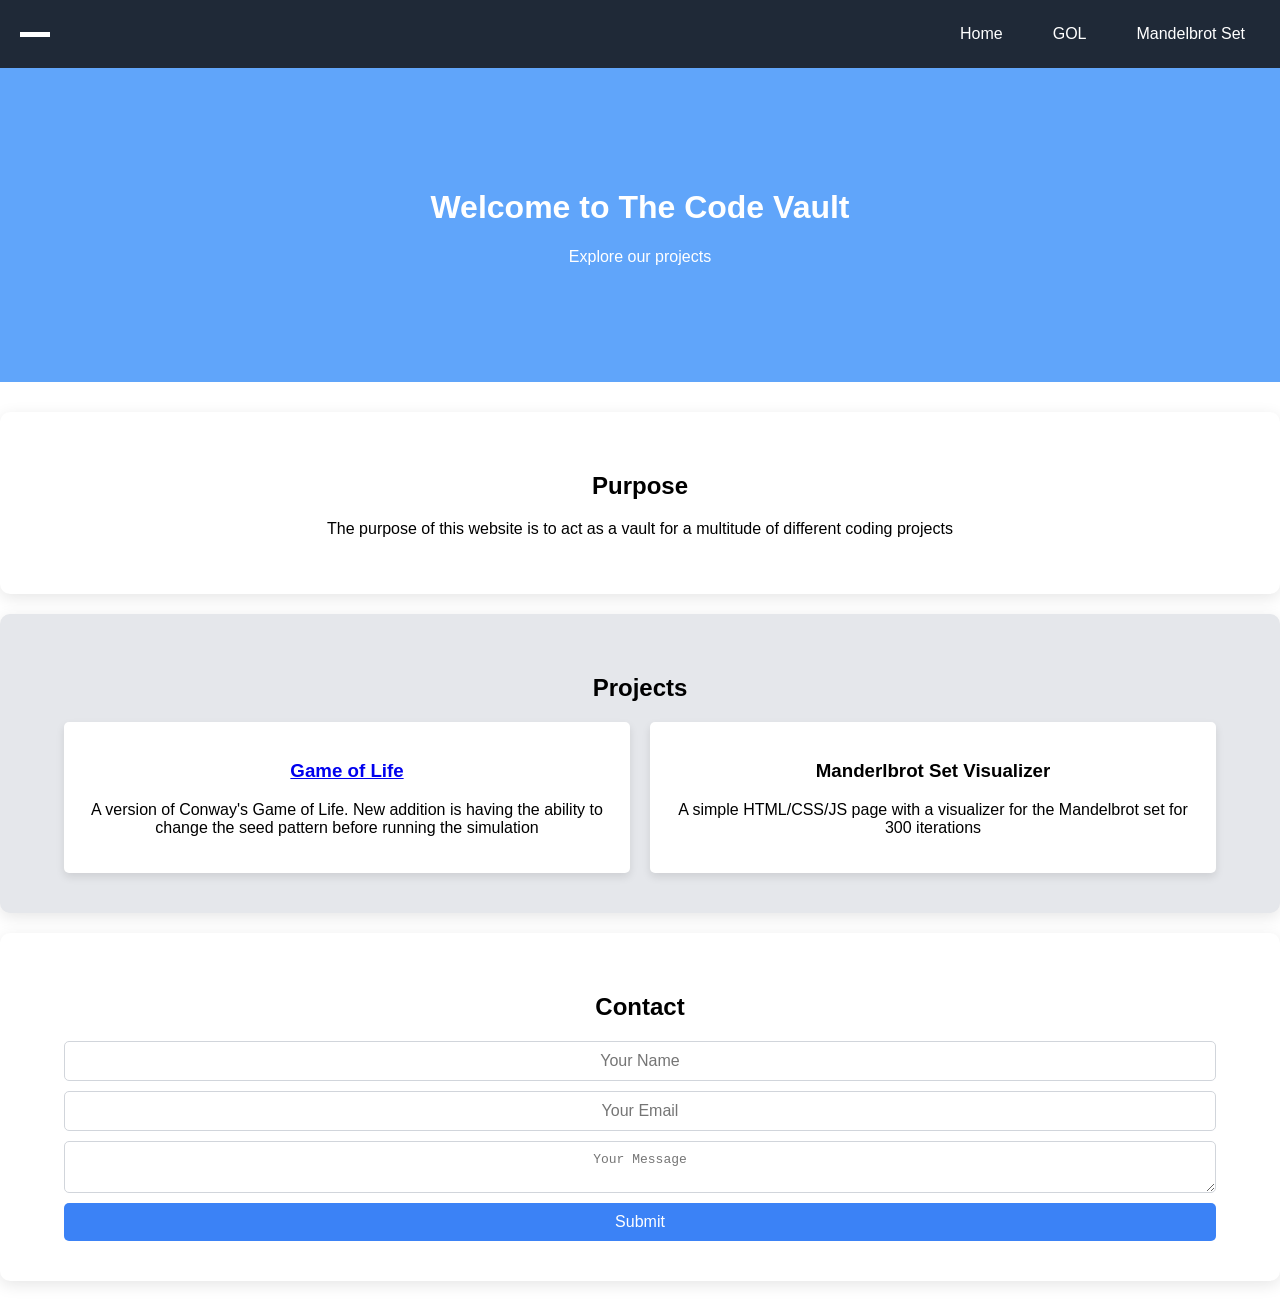
<file: index.html>
<!DOCTYPE html>
<html lang="en">
<head>
  <meta charset="UTF-8">
  <title>Portfolio</title>
  <link rel="stylesheet" href="./src/style/index.css">
  <link rel="stylesheet" href="./src/style/style.css">
  <script src="./src/js/app.js"></script>
</head>
<body>
	<nav class="navbar">
		<div class="logo"></div>
		<div class="nav-links">
			<a href="#index" class="nav-link">Home</a>
			<a href="#gol" class="nav-link">GOL</a>
			<a href="#mandelbrot" class="nav-link">Mandelbrot Set</a>
		</div>
	</nav>
  <header class="hero">
    <h1>Welcome to The Code Vault</h1>
    <p>Explore our projects</p>
  </header>
  <section id="about">
    <h2>Purpose</h2>
    <p>The purpose of this website is to act as a vault for a multitude of different coding projects</p>
  </section>
  <section id="projects">
    <h2>Projects</h2>
    <div class="project-grid">
      <div class="project-card">
        <h3><a href="#gol">Game of Life</a></h3>
        <p>A version of Conway's Game of Life. New addition is having the ability to change the seed pattern before running the simulation</p>
      </div>
      <div class="project-card">
        <h3>Manderlbrot Set Visualizer</h3>
        <p>A simple HTML/CSS/JS page with a visualizer for the Mandelbrot set for 300 iterations</p>
      </div>
      <!-- Add more project cards as needed -->
    </div>
  </section>
  <section id="contact">
    <h2>Contact</h2>
    <form id="contactForm">
      <input type="text" id="name" placeholder="Your Name" required>
      <input type="email" id="email" placeholder="Your Email" required>
      <textarea id="message" placeholder="Your Message" required></textarea>
      <button type="submit">Submit</button>
    </form>
  </section>
  <script src="./src/js/index.js"></script>
</body>
</html>
</file>
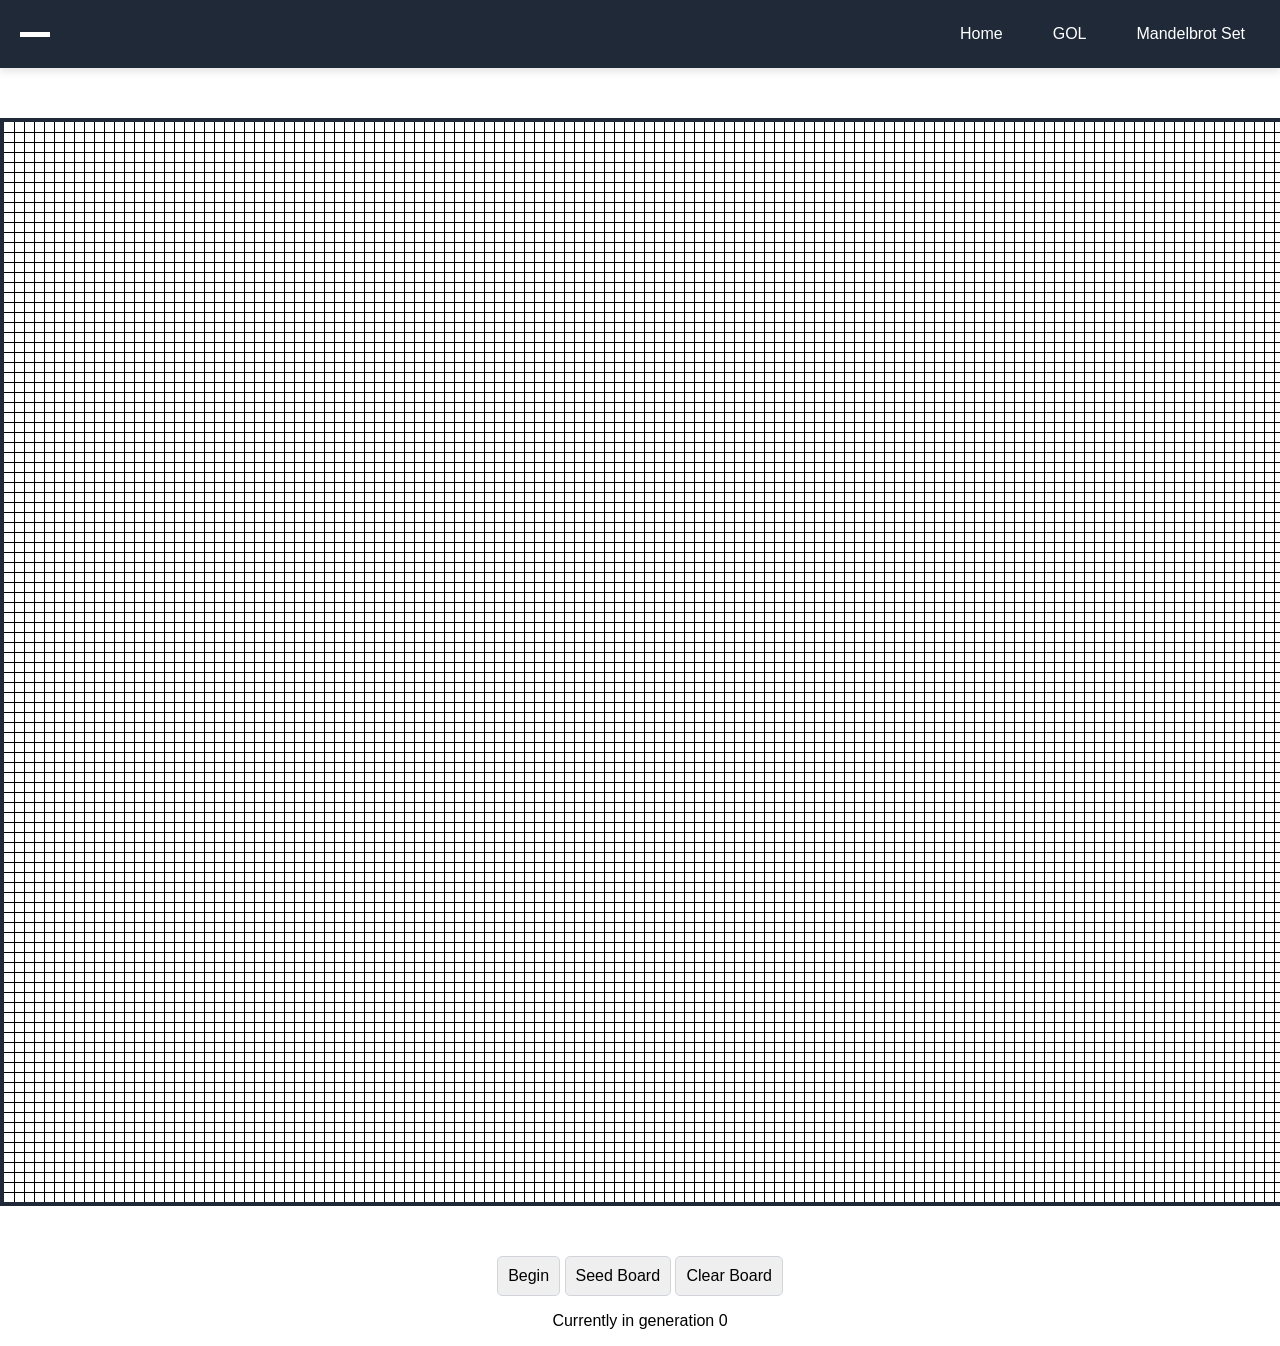
<file: game_of_life.html>
<!DOCTYPE html>
<html id="home" lang="en">
<head>
<meta charset="utf-8" />
<meta name="viewport" content="width=device-width, initial-scale=1.0">
<script src="./src/js/app.js"></script>
<script src="./src/js/gol/game_of_life.js"></script>
<link rel="stylesheet" href="./src/style/game_of_life.css">
<link rel="stylesheet" href="./src/style/style.css">
<script src="./src/js/gol/initialize_board.js"></script>
<title>Conway's Game of Life</title>
</head>
<body onload="prepareGameOfLife()">
	<nav class="navbar">
		<div class="logo"></div>
		<div class="nav-links">
			<a href="#index" class="nav-link">Home</a>
			<a href="#gol" class="nav-link">GOL</a>
			<a href="#mandelbrot" class="nav-link">Mandelbrot Set</a>
		</div>
	</nav>
	<canvas id="gameOfLifeWorld" width="1390" height="1080">
  		Error Occurring
	</canvas>
	<input type="button" onclick="startGameOfLife()" value="Begin" />
	<input type="button" onclick="foobar()" value="Seed Board" />
	<input type="button" onclick="location.reload()" value="Clear Board" />
	<p>Currently in generation <span id="generation">0</span></p>
</body>
</html>
</file>
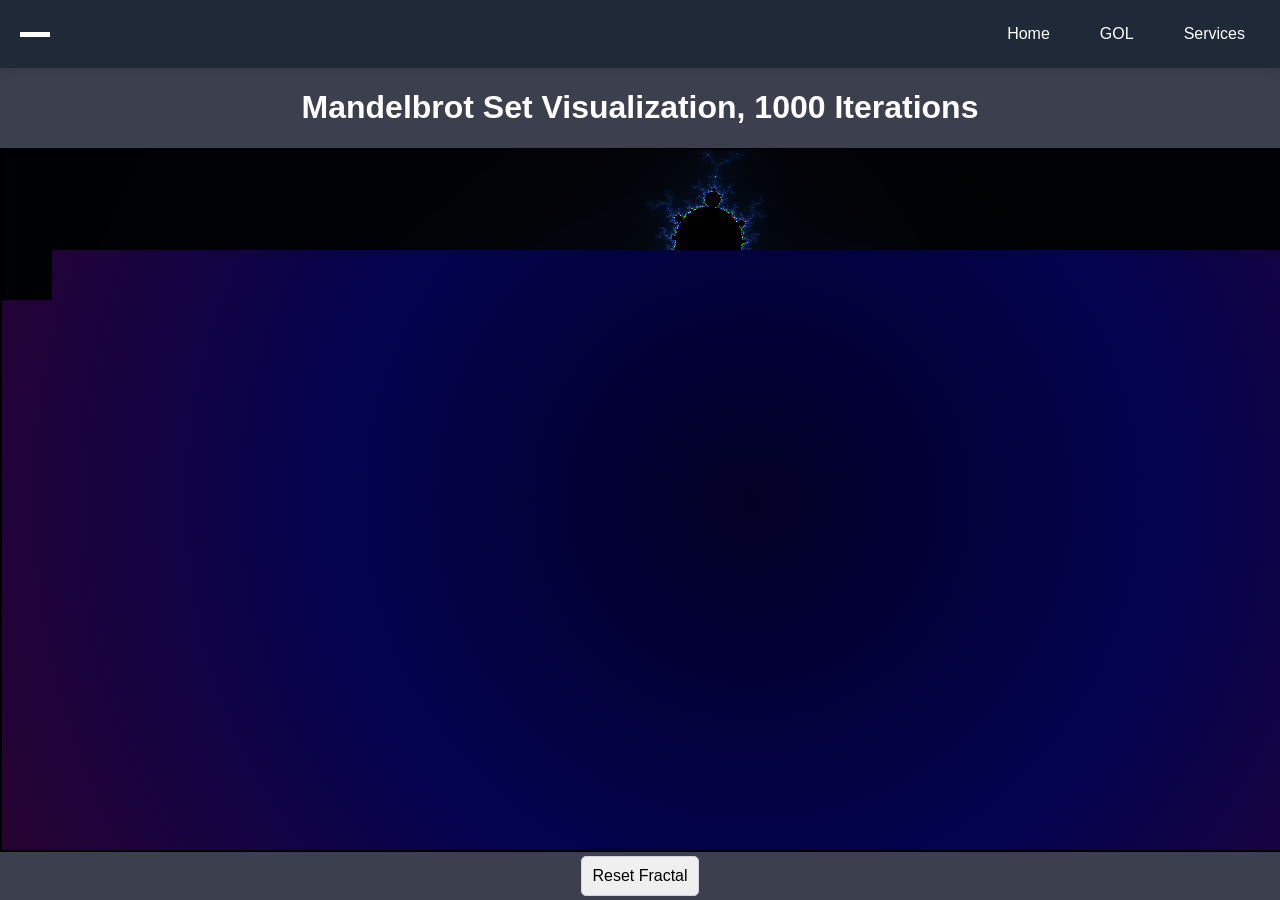
<file: mandelbrot.html>
<!DOCTYPE html>
<html lang="en">
    <head>
        <meta charset="UTF-8">
        <meta name="viewport" content="width=device-width, initial-scale=1.0">
        <link rel="stylesheet" href="./src/style/mandelbrot.css">
        <link rel="stylesheet" href="./src/style/style.css">
        <script src="./src/js/app.js"></script>
    </head>
    <body">
        <nav class="navbar">
            <div class="logo"></div>
            <div class="nav-links">
                <a href="#index" class="nav-link">Home</a>
                <a href="#gol" class="nav-link">GOL</a>
                <a href="#empty" class="nav-link">Services</a>
            </div>
        </nav>
        <h1>Mandelbrot Set Visualization, 1000 Iterations</h1>
        <div width="100%">
            <canvas id="mandelbrotCanvas" width="1500" height="700">
                Error Occurring
            </canvas>
        </div>
        <input type="button" onclick="location.reload()" value="Reset Fractal" />
        <script src="./src/js/mandelbrot.js"></script>
    </body>
</html>
</file>
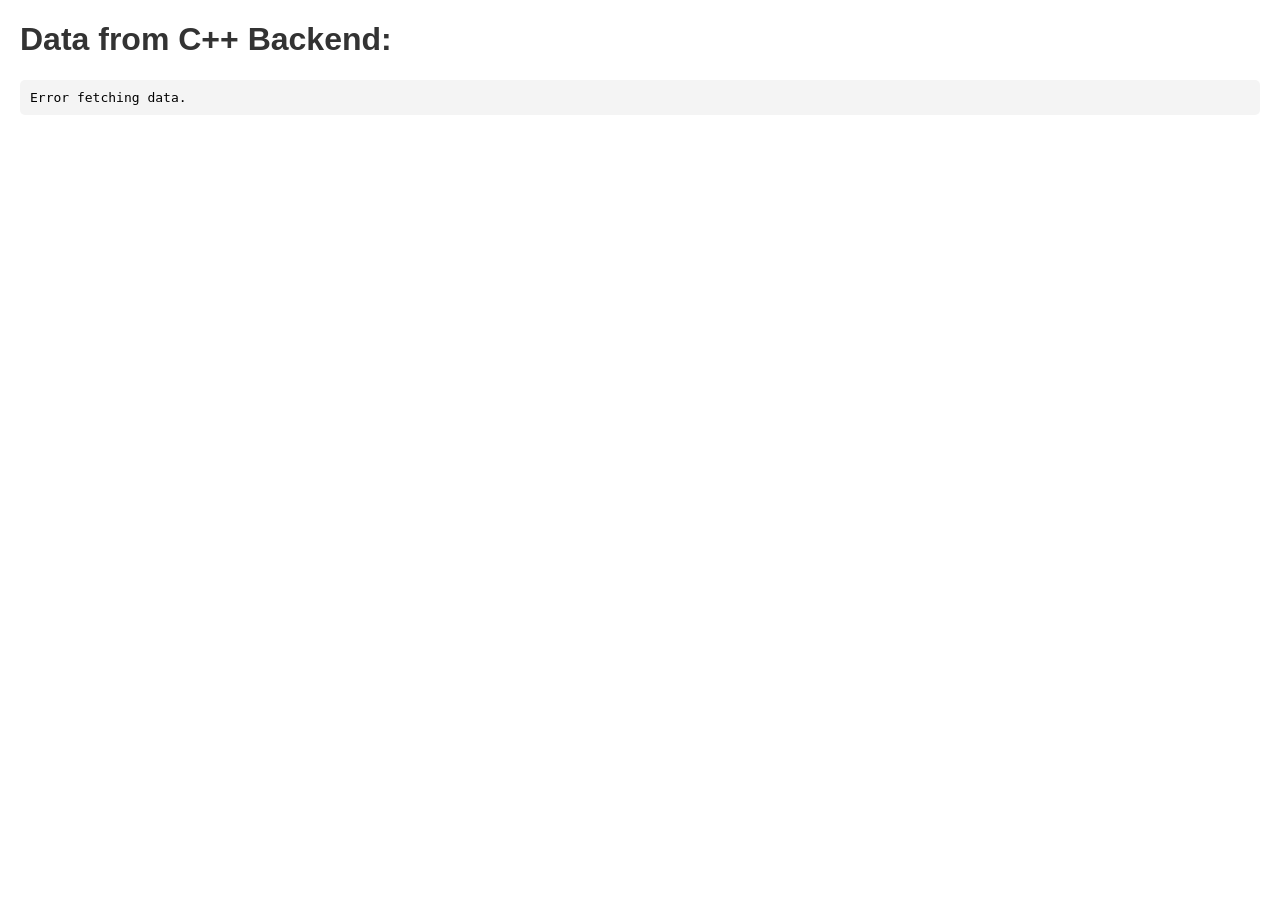
<file: test.html>
<!DOCTYPE html>
<html>
<head>
    <title>Data from C++ Backend</title>
    <style>
        body {
            font-family: Arial, sans-serif;
            margin: 20px;
        }
        h1 {
            color: #333;
        }
        pre {
            background: #f4f4f4;
            padding: 10px;
            border-radius: 5px;
        }
    </style>
</head>
<body>
    <h1>Data from C++ Backend:</h1>
    <pre id="data">Loading...</pre>
    <script>
        fetch('http://localhost:8080/data')
            .then(response => response.json())
            .then(data => {
                document.getElementById('data').textContent = JSON.stringify(data, null, 2);
            })
            .catch(error => {
                console.error('Error fetching data:', error);
                document.getElementById('data').textContent = 'Error fetching data.';
            });
    </script>
</body>
</html>
</file>
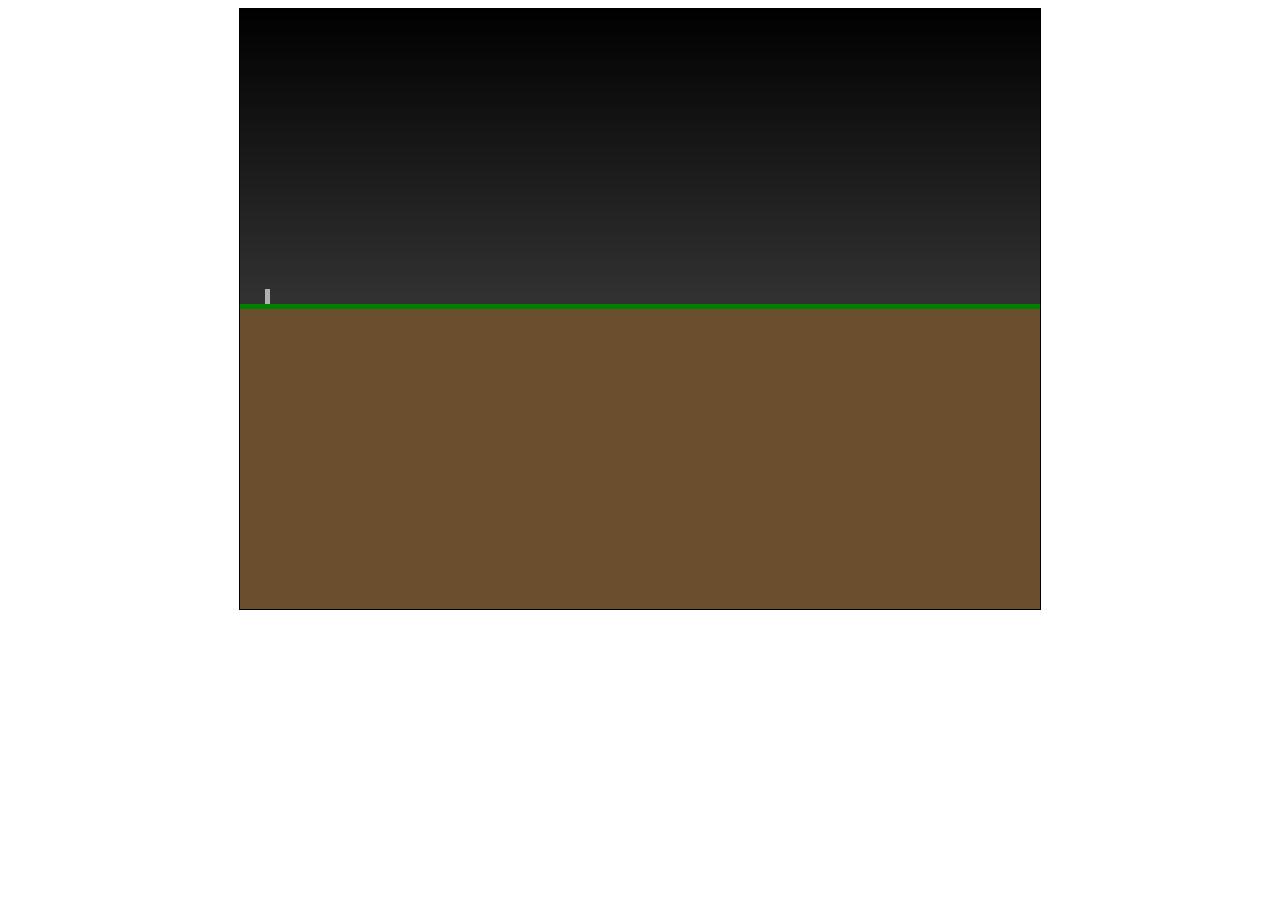
<file: templates/sideViewGameTest.html>
<!DOCTYPE html>
<html lang="en">
<head>
    <meta charset="UTF-8">
    <title>Simple 2D Game</title>
    <style>
        canvas {
            border: 1px solid black;
            display: block;
            margin: 0 auto;
        }
    </style>
</head>
<body>
    <canvas id="gameCanvas" width="800" height="600"></canvas>
    <script>
        const canvas = document.getElementById('gameCanvas');
        const context = canvas.getContext('2d');

        const tileSize = 5;
        const rows = canvas.height / tileSize;
        const cols = canvas.width / tileSize;
        const groundLevel = rows / 2;

        let player = { x: 5, y: groundLevel - 4, width: tileSize, height: tileSize * 3, dy: 0, isJumping: false };
        let keys = {};

        let grid = [];
        for (let row = 0; row < rows; row++) {
            grid[row] = [];
            for (let col = 0; col < cols; col++) {
                if (row >= groundLevel) {
                    grid[row][col] = 2; // Brown blocks
                } else if (row === groundLevel - 1) {
                    grid[row][col] = 1; // Green blocks
                } else {
                    grid[row][col] = 0; // Empty space
                }
            }
        }

        /*
        // Create small bumps in the green layer
        grid[groundLevel - 1][10] = 1;
        grid[groundLevel - 1][11] = 1;
        grid[groundLevel - 2][11] = 1;
        grid[groundLevel - 1][20] = 1;
        grid[groundLevel - 1][21] = 1;
        grid[groundLevel - 2][21] = 1;
        grid[groundLevel - 1][30] = 1;
        grid[groundLevel - 1][31] = 1;
        grid[groundLevel - 2][31] = 1;
        */

        function drawSky() {
            const gradient = context.createLinearGradient(0, 0, 0, canvas.height);
            gradient.addColorStop(0, 'rgba(0, 0, 0, 1)'); // Black at the top
            gradient.addColorStop(0.5, 'rgba(51, 51, 51, 1)'); // Dark grey in the middle
            gradient.addColorStop(1, 'rgba(51, 51, 51, 0)'); // Transparent dark grey at the bottom

            context.fillStyle = gradient;
            context.fillRect(0, 0, canvas.width, canvas.height);
        }


        function drawGrid() {
            for (let row = 0; row < rows; row++) {
                for (let col = 0; col < cols; col++) {
                    if (grid[row][col] === 1) {
                        context.fillStyle = 'green';
                        context.fillRect(col * tileSize, row * tileSize, tileSize, tileSize);
                    } else if (grid[row][col] === 2) {
                        context.fillStyle = '#6a4e2e';
                        context.fillRect(col * tileSize, row * tileSize, tileSize, tileSize);
                    }
                }
            }
        }

        function drawPlayer() {
            context.fillStyle = '#B0B0B0';
            context.fillRect(player.x * tileSize, player.y * tileSize, player.width, player.height);
        }

        function update() {
            context.clearRect(0, 0, canvas.width, canvas.height);
            drawSky();
            drawGrid();
            drawPlayer();
            requestAnimationFrame(update);
        }

        document.addEventListener('keydown', (e) => {
            keys[e.code] = true;
        });

        document.addEventListener('keyup', (e) => {
            keys[e.code] = false;
        });

        canvas.addEventListener('click', (e) => {
            const x = Math.floor(e.offsetX / tileSize);
            const y = Math.floor(e.offsetY / tileSize);
            if (grid[y] && grid[y][x] === 1) {
                grid[y][x] = 0;
            }
        });

        function handleMovement() {
            if (keys['KeyS'] && !isColliding(player.x, player.y + 1)) player.y++;
            if (keys['KeyA'] && !isColliding(player.x - 1, player.y)) player.x--;
            if (keys['KeyD'] && !isColliding(player.x + 1, player.y)) player.x++;
            if (keys['Space'] && !player.isJumping) {
                player.dy = -1.5; // Adjusted jump strength for 1.5 blocks (7-8 pixels)
                player.isJumping = true;
            }
        }

        function applyGravity() {
            if (player.isJumping) {
                player.dy += 0.5; // Gravity strength
                if (!isColliding(player.x, player.y + player.dy)) {
                    player.y += player.dy;
                } else {
                    player.dy = 0;
                    player.isJumping = false;
                }
            }
        }

        /*
        function isColliding(x, y) {
            const bottomY = y + player.height / tileSize - 1;
            for (let i = 0; i < player.height / tileSize; i++) {
                if (grid[Math.floor(y + i)] && grid[Math.floor(y + i)][Math.floor(x)] !== 0) {
                    return true;
                }
            }
            return false;
        }
        */

        function isColliding(x, y) {
            const bottomY = Math.floor(y + player.height / tileSize - 1);
            const topY = Math.floor(y);
            for (let i = topY; i <= bottomY; i++) {
                if (grid[i] && (grid[i][Math.floor(x)] === 1 || grid[i][Math.floor(x)] === 2)) {
                    return true;
                }
            }
            return false;
        }

        update();
        setInterval(handleMovement, 100); // Adjust the interval as needed
        setInterval(applyGravity, 100); // Apply gravity at regular intervals
    </script>
</body>
</html>
</file>
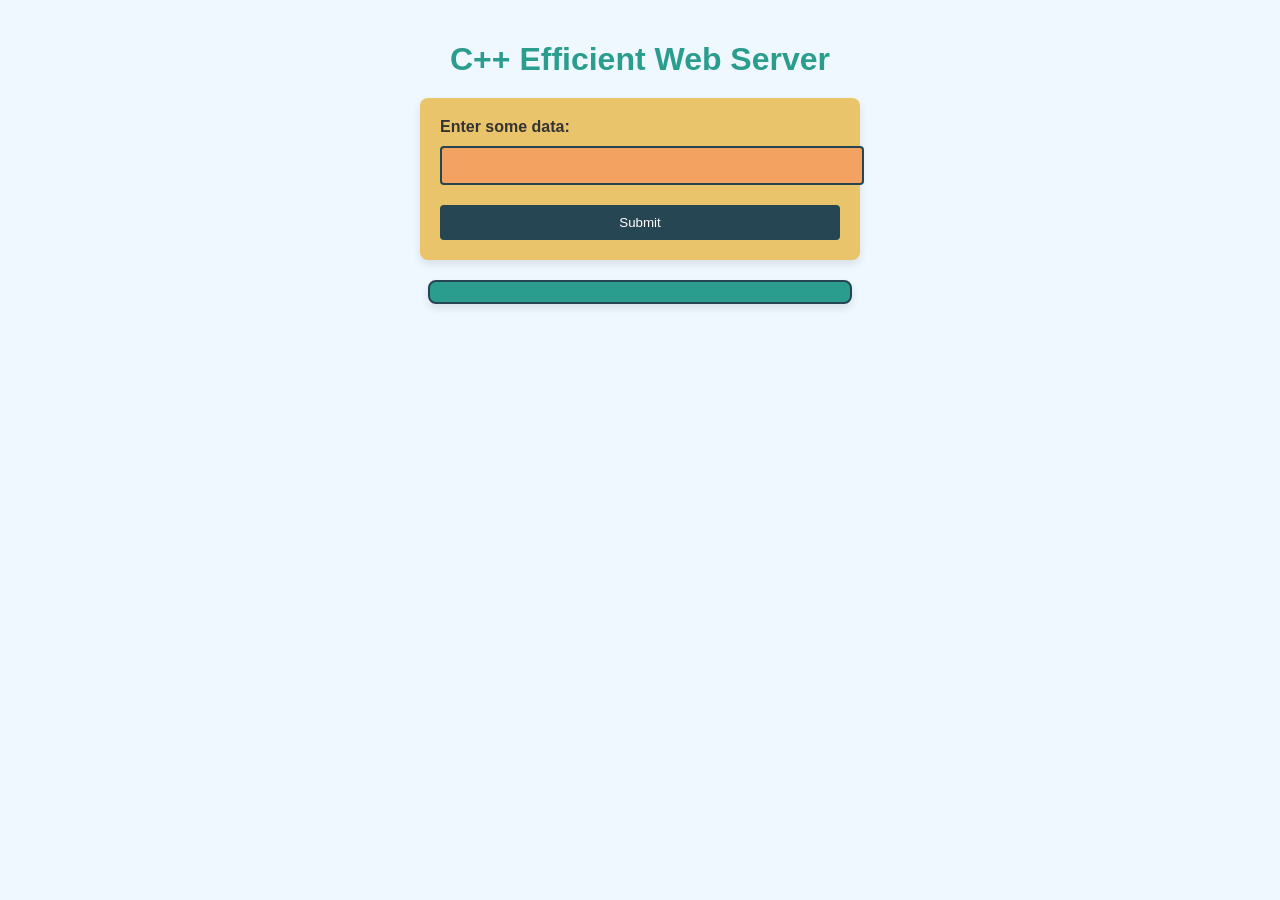
<file: templates/test.html>
<!DOCTYPE html>
<html lang="en">
<head>
    <meta charset="UTF-8">
    <meta name="viewport" content="width=device-width, initial-scale=1.0">
    <title>C++ Efficient Web Server</title>
    <style>
        body {
            font-family: 'Comic Sans MS', cursive, sans-serif;
            background-color: #f0f8ff;
            margin: 0;
            padding: 20px;
            display: flex;
            flex-direction: column;
            align-items: center;
            justify-content: center;
            color: #333;
        }
        h1 {
            color: #2a9d8f;
            margin-bottom: 20px;
        }
        form {
            display: flex;
            flex-direction: column;
            width: 100%;
            max-width: 400px;
            background-color: #e9c46a;
            padding: 20px;
            border-radius: 8px;
            box-shadow: 0 4px 8px rgba(0, 0, 0, 0.1);
        }
        label {
            margin-bottom: 10px;
            font-weight: bold;
        }
        input {
            width: 100%;
            padding: 10px;
            margin-bottom: 20px;
            border: 2px solid #264653;
            border-radius: 4px;
            background-color: #f4a261;
            color: #264653;
        }
        button {
            padding: 10px 20px;
            background-color: #264653;
            color: white;
            border: none;
            border-radius: 4px;
            cursor: pointer;
            transition: background-color 0.3s;
        }
        button:hover {
            background-color: #e76f51;
        }
        #responseOutput {
            margin-top: 20px;
            width: 100%;
            max-width: 400px;
            padding: 10px;
            border: 2px solid #264653;
            border-radius: 8px;
            background-color: #2a9d8f;
            word-wrap: break-word;
            overflow-wrap: break-word;
            white-space: pre-wrap;
            box-shadow: 0 4px 8px rgba(0, 0, 0, 0.1);
            max-height: 500px;
            overflow-y: auto;
            color: white;
        }
    </style>
</head>
<body>
    <h1>C++ Efficient Web Server</h1>
    <form id="echoForm">
        <label for="inputData">Enter some data:</label>
        <input type="text" id="inputData" name="inputData">
        <button type="submit">Submit</button>
    </form>
    <div id="responseOutput"></div>
    <script>
        document.getElementById('echoForm').addEventListener('submit', function(event) {
            event.preventDefault();
            
            const inputData = document.getElementById('inputData').value;
            fetch('/api/echo', {
                method: 'POST',
                headers: { 'Content-Type': 'application/json' },
                body: JSON.stringify({ data: inputData })
            })
            .then(response => response.text())
            .then(text => {
                let data;
                try {
                    data = JSON.parse(text);
                    data = JSON.stringify(data, null, 2); // Pretty print JSON
                } catch (e) {
                    // Handle invalid JSON
                    data = `Invalid JSON received:\n${text.replace(/[\u00A0-\u9999<>\&]/gim, function(i) {
                        return '&#'+i.charCodeAt(0)+';';
                    })}`;
                }
                document.getElementById('responseOutput').innerHTML = '<pre>' + data + '</pre>';
            })
            .catch(error => {
                console.error('Error:', error);
                document.getElementById('responseOutput').innerText = 'An error occurred. Please try again.';
            });
        });
    </script>
</body>
</html>
</file>
<file: src/style/index.css>
.hero {
text-align: center;
padding: 100px 20px;
background-color: #60a5fa;
color: white;
margin-bottom: 30px;
}

section {
padding: 40px 5%;
background-color: white;
margin: 20px auto;
border-radius: 10px;
max-width: 90%;
box-shadow: 0 4px 16px rgba(0, 0, 0, 0.1);
}

#projects {
background-color: #e5e7eb;
}

.project-grid {
display: grid;
grid-template-columns: repeat(auto-fit, minmax(250px, 1fr));
gap: 20px;
}

.project-card {
background-color: white;
padding: 20px;
border-radius: 5px;
box-shadow: 0 4px 8px rgba(0, 0, 0, 0.1);
transition: transform 0.3s, box-shadow 0.3s;
}

.project-card:hover {
transform: translateY(-5px);
box-shadow: 0 8px 16px rgba(0, 0, 0, 0.2);
}

form {
display: flex;
flex-direction: column;
gap: 10px;
max-width: 100%;
margin: auto;
}

input, textarea, button {
padding: 10px;
font-size: 1em;
border: 1px solid #d1d5db;
border-radius: 5px;
}

button {
background-color: #3b82f6;
color: white;
border: none;
cursor: pointer;
transition: background-color 0.3s, transform 0.3s;
}

button:hover {
background-color: #2563eb;
transform: scale(1.05);
}
</file>
<file: src/style/style.css>
* {
	text-align: center;
}

body {
	font-family: Arial, sans-serif;
	margin: 0;
	padding: 0;
  }

.navbar {
    display: flex;
    justify-content: space-between;
    align-items: center;
    background-color: #1f2937;
    color: white;
    padding: 15px 20px;
    box-shadow: 0 4px 8px rgba(0, 0, 0, 0.1);
  }
  
  .logo {
    width: 30px;
    height: 5px;
    background-color: white;
    animation: spin 3s linear infinite;
    margin-right: 10px;
  }
  
  @keyframes spin {
    from { transform: rotate(0deg); }
    to { transform: rotate(360deg); }
  }
  
  .nav-links {
    display: flex;
    gap: 20px;
  }
  
  .nav-link {
    color: white;
    text-decoration: none;
    padding: 10px 15px;
    border-radius: 5px;
    transition: background-color 0.3s, transform 0.3s;
  }
  
  .nav-link:hover {
    background-color: #4b5563;
    transform: scale(1.05);
  }
</file>
<file: src/style/game_of_life.css>
* {
	text-align: center;
}

body {
	font-family: Arial, sans-serif;
	margin: 0;
	padding: 0;
  }

canvas {
	border:4px solid #1f2937;
	padding:0;
	margin: 50px auto 50px auto;
	display:block;
}

.hero {
text-align: center;
padding: 100px 20px;
background-color: #60a5fa;
color: white;
margin-bottom: 30px;
}

section {
padding: 40px 5%;
background-color: white;
margin: 20px auto;
border-radius: 10px;
max-width: 90%;
box-shadow: 0 4px 16px rgba(0, 0, 0, 0.1);
}

#projects {
background-color: #e5e7eb;
}

.project-grid {
display: grid;
grid-template-columns: repeat(auto-fit, minmax(250px, 1fr));
gap: 20px;
}

.project-card {
background-color: white;
padding: 20px;
border-radius: 5px;
box-shadow: 0 4px 8px rgba(0, 0, 0, 0.1);
transition: transform 0.3s, box-shadow 0.3s;
}

.project-card:hover {
transform: translateY(-5px);
box-shadow: 0 8px 16px rgba(0, 0, 0, 0.2);
}

form {
display: flex;
flex-direction: column;
gap: 10px;
max-width: 100%;
margin: auto;
}

input, textarea, button {
padding: 10px;
font-size: 1em;
border: 1px solid #d1d5db;
border-radius: 5px;
}

button {
background-color: #3b82f6;
color: white;
border: none;
cursor: pointer;
transition: background-color 0.3s, transform 0.3s;
}

button:hover {
background-color: #2563eb;
transform: scale(1.05);
}
</file>
<file: src/style/mandelbrot.css>
body {
  background-color: rgb(60,63,77);
}

h1 {
  color: white;
}

canvas {
  border: 2px solid black;
  background: rgb(2,0,36);
  background: radial-gradient(circle, rgba(2,0,36,1) 0%, rgba(3,3,80,1) 50%, rgba(40,3,50,1) 100%);
  }

input, textarea, button {
  text-align: center;
  padding: 10px;
  font-size: 1em;
  border: 1px solid #d1d5db;
  border-radius: 5px;
}
</file>
